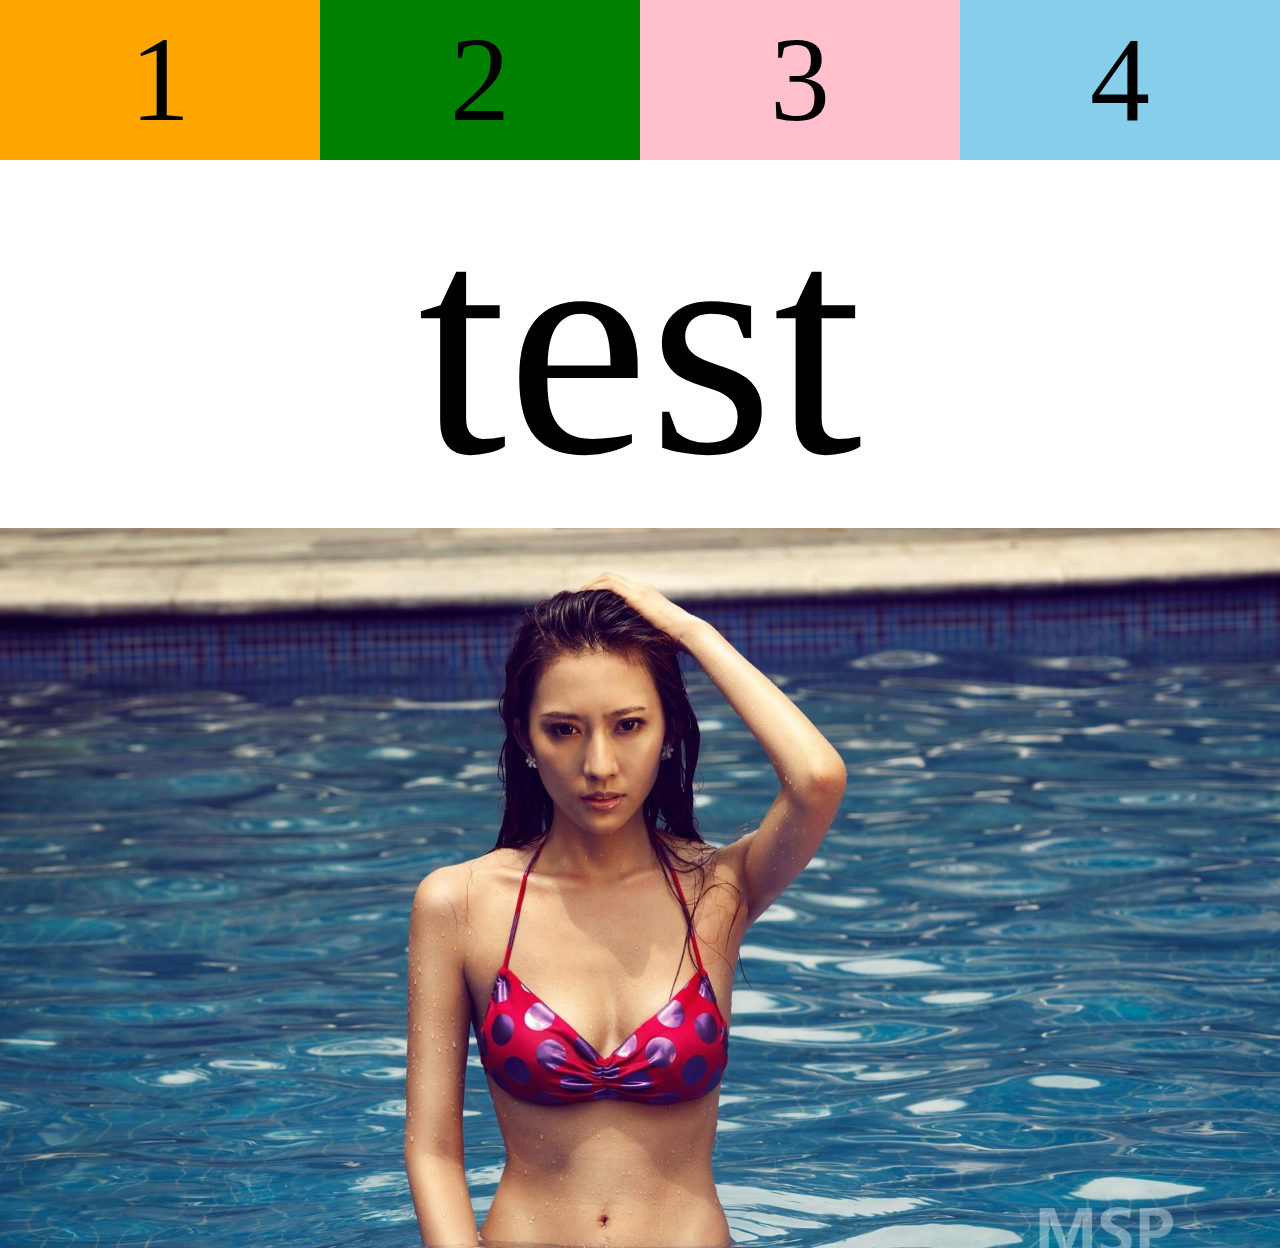
<file: index.html>
<html>
	<head>
		<meta charset="UTF-8">
		<meta name="viewport" content="width=device-width,initial-scale=1,minimum-scale=1,maximum-scale=1,user-scalable=no"> 
		<title></title>
		<style>
		html{
/* 			font-size: 23.4375px */
		}
		body{
			margin: 0
		}
		
		.box{
			display: flex;
			justify-content:space-between;
		}
		.box div{
			display: flex;
			justify-content: center;
			align-items: center;

			width: 4rem; 
			height: 2rem;	
/* 			float: left; */
			font-size: 1.5rem;
			text-align: center
		}
		
		
		.box div:nth-child(1){
			background: orange;
		
		}
		
		.box div:nth-child(2){
			background: green;
		}
		
		.box div:nth-child(3){
			background: pink;
		}
		
		.box div:nth-child(4){
			background: skyblue;
		}
		
		#test{
			font-size: 4rem;
			display: flex;
			justify-content: center;
			align-items: center;
		}
		
		img{
			width: 100%
		}
		</style>
	</head>
<body>
	<script >
		(function () {
			var html = document.documentElement;
		
			var width = html.clientWidth;  //(css // consoLe.Log(width);
		
			html.style.fontSize = width / 16  + 'px';  //iphone5 /%20px

			
		})();
		
		window.addEventListener('resize', start);
		function start(){
		  //document.getElementById('SpanID1').innerText = document.documentElement.clientWidth;
		  //document.getElementById('SpanID2').innerText = document.documentElement.clientHeight;
		  var html = document.documentElement;
		  var width = html.clientWidth;  //(css // consoLe.Log(width);
		  html.style.fontSize = width / 16  + 'px';  //iphone5 /%20px

		}

	</script>
	<div class="box">
		<div class="">1</div>
		<div class="">2</div>
		<div class="">3</div>
		<div class="">4</div>
	</div>
 <div id="test">test</div>
 <img  src="./12.jpg" alt="">
</body>
</html>
</file>
